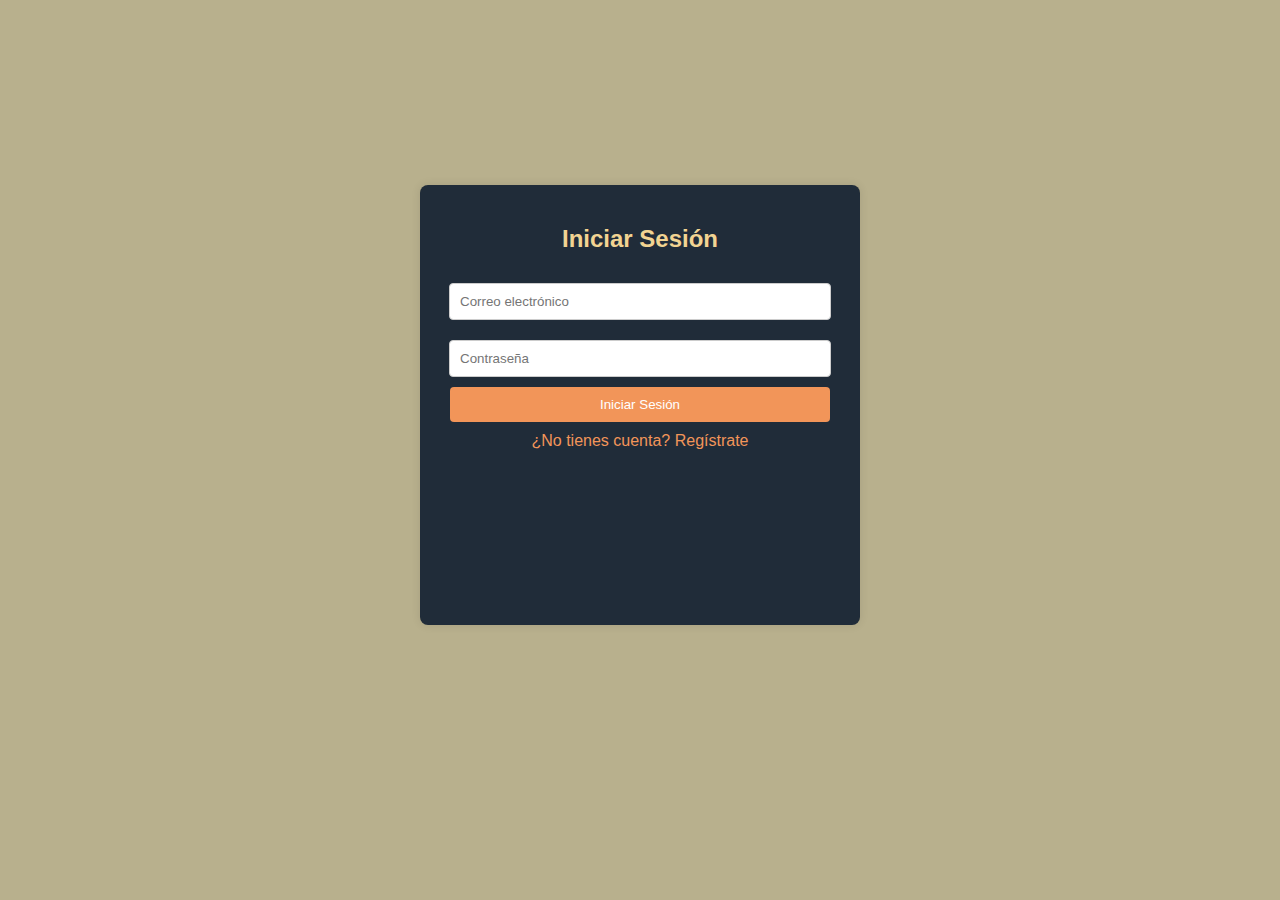
<file: index.html>
<!DOCTYPE html>
<html lang="es">
    <head>
        <meta charset="UTF-8">
        <meta name="viewport" content="width=device-width, initial-scale=1.0">
        <title>Login</title>
        <link rel="stylesheet" href="/public/css/style.css">
        <script src="/public/scripts/script.js" defer></script>
<body>
    <div class="login-container">
        <h2>Iniciar Sesión</h2>
        <form id="loginForm">
            <input type="email" id="email" placeholder="Correo electrónico" required>
            <input type="password" id="password" placeholder="Contraseña" required>
            <button type="submit">Iniciar Sesión</button>
        </form>
        <a href="/public/views/register.html">¿No tienes cuenta? Regístrate</a>
    </div>
</body>
</html>
</file>
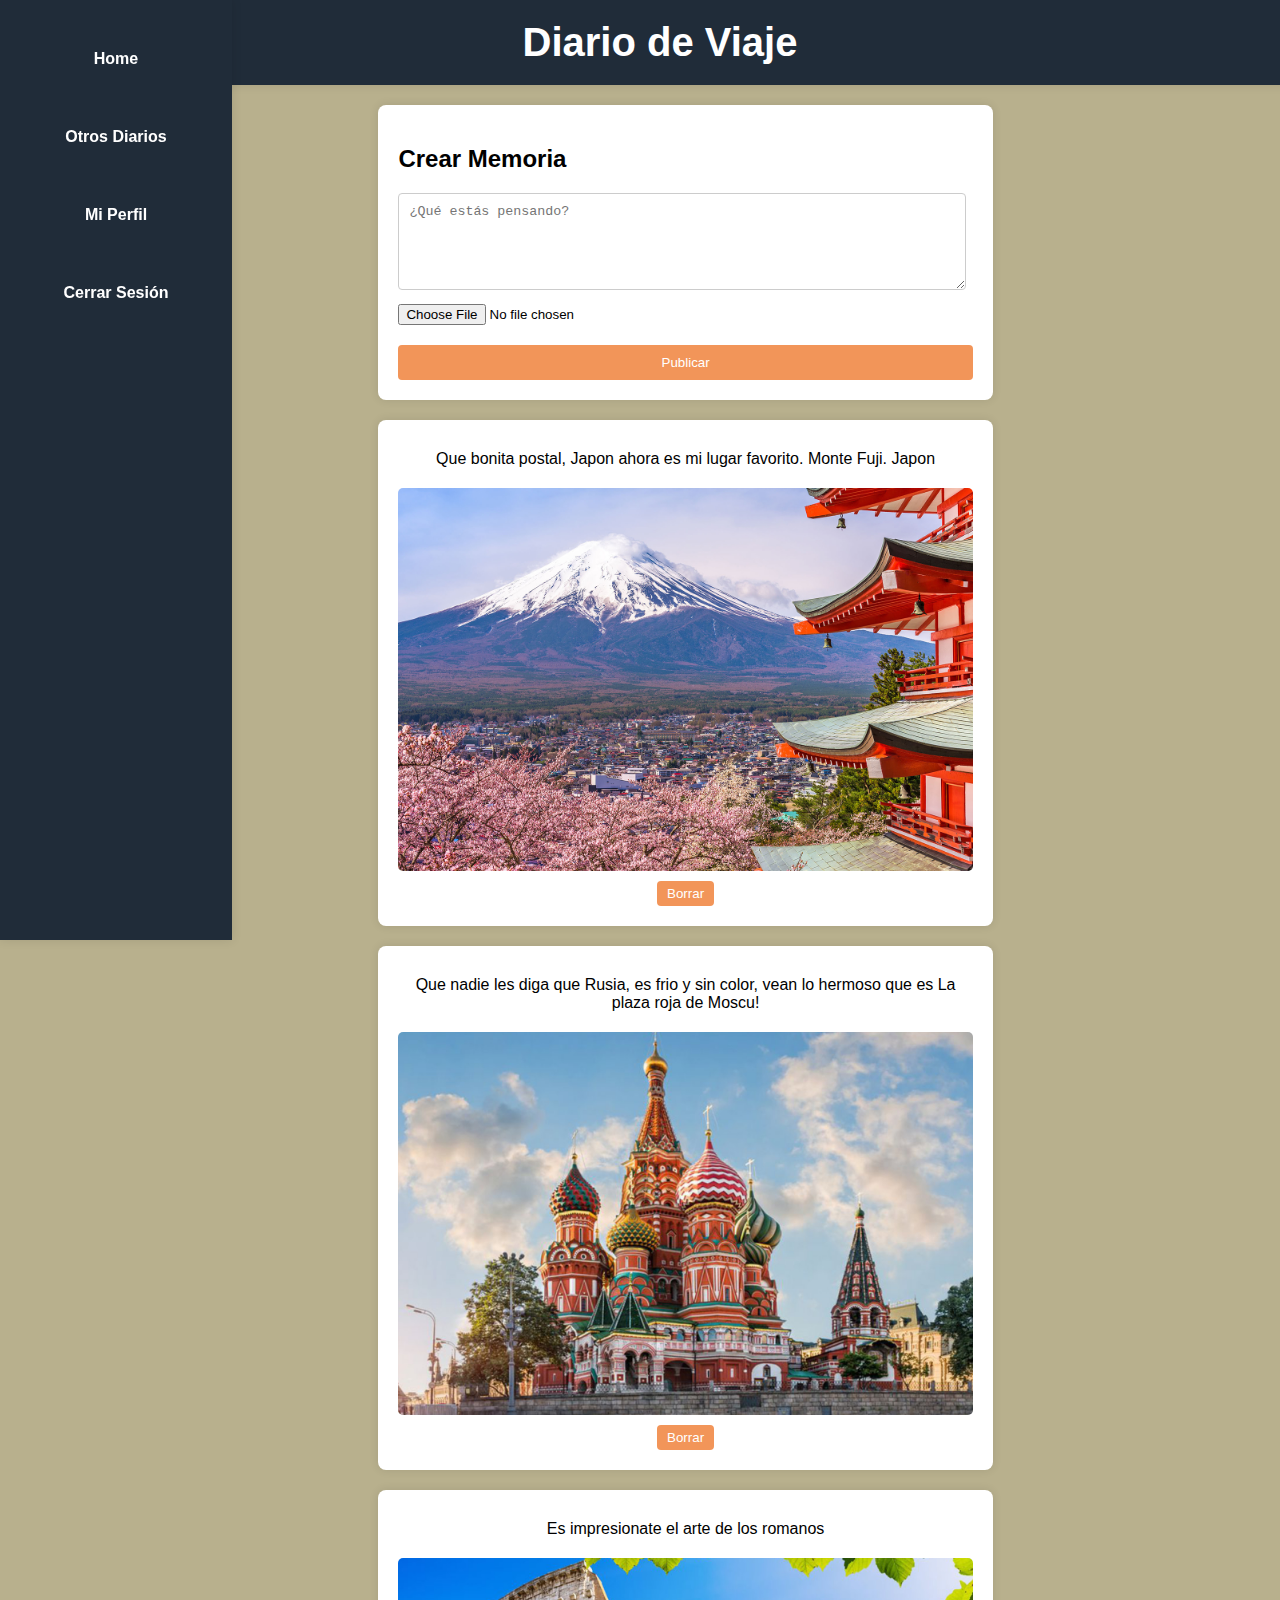
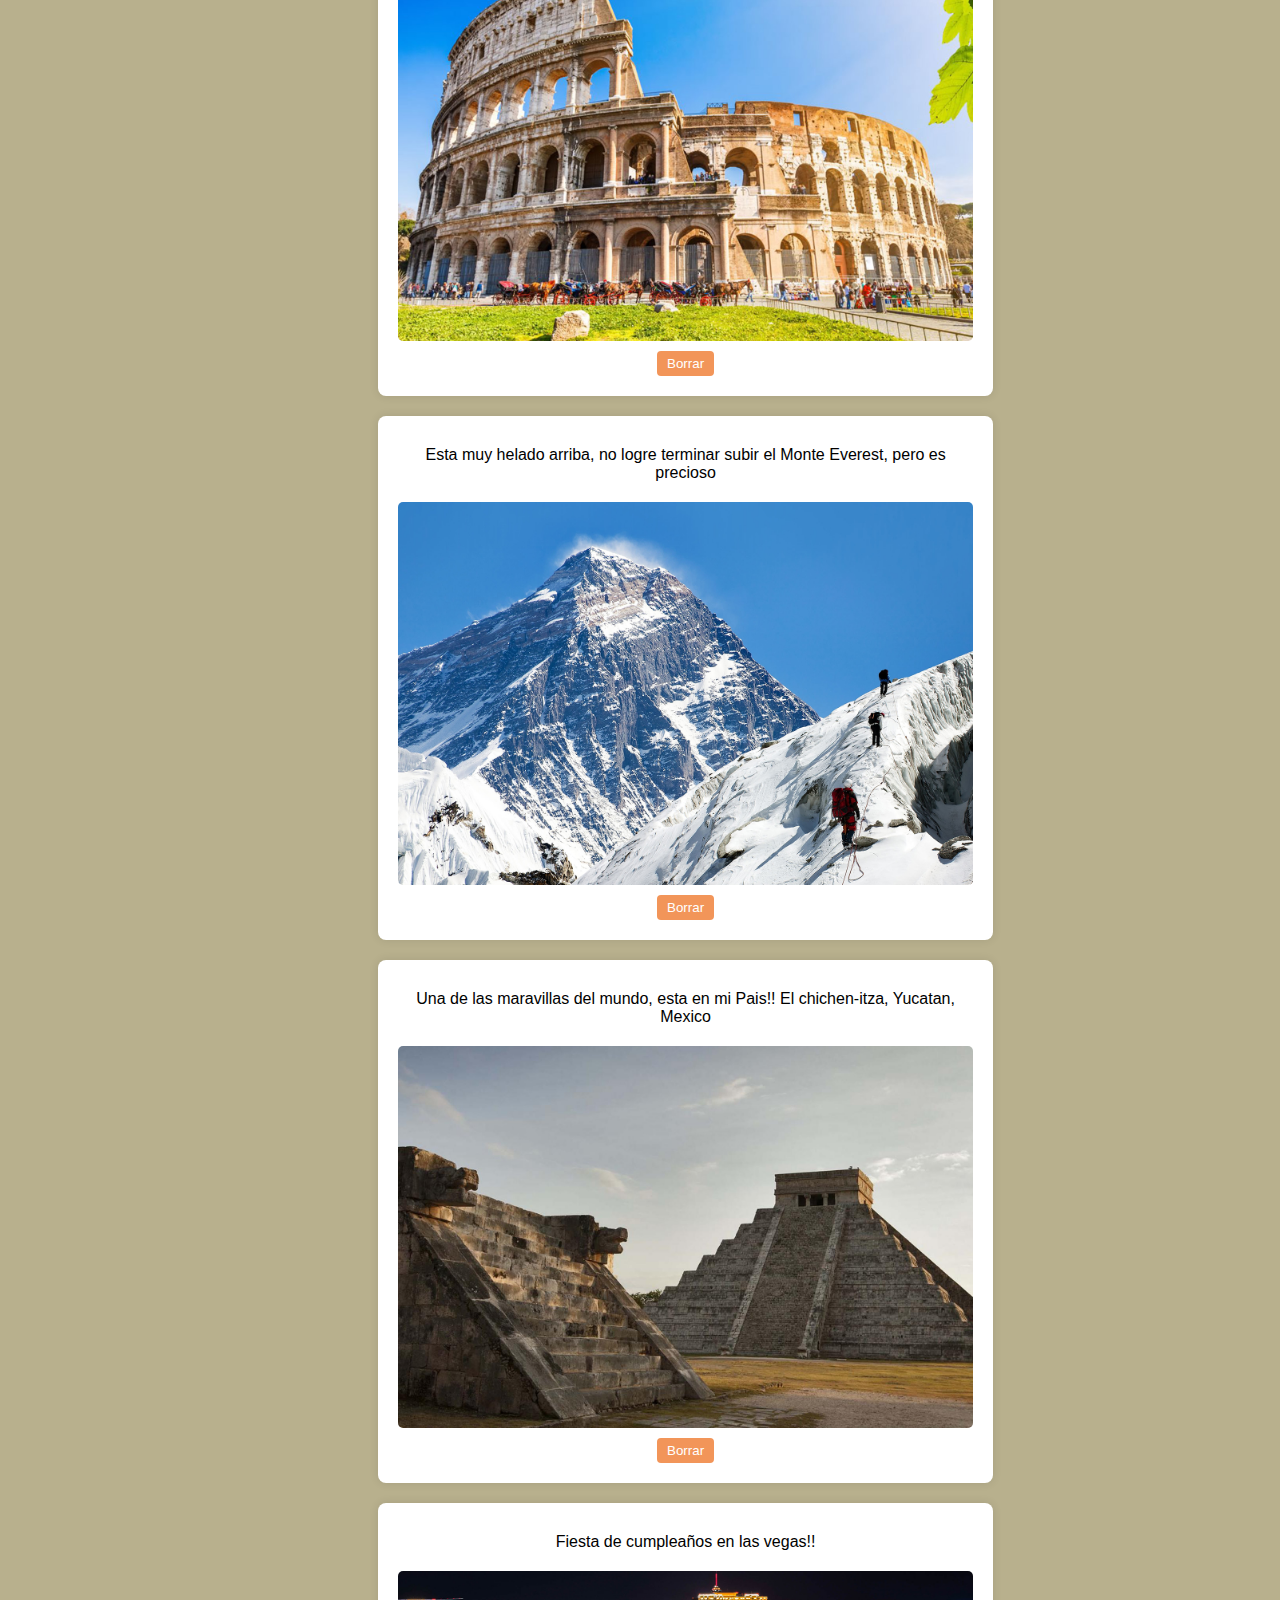
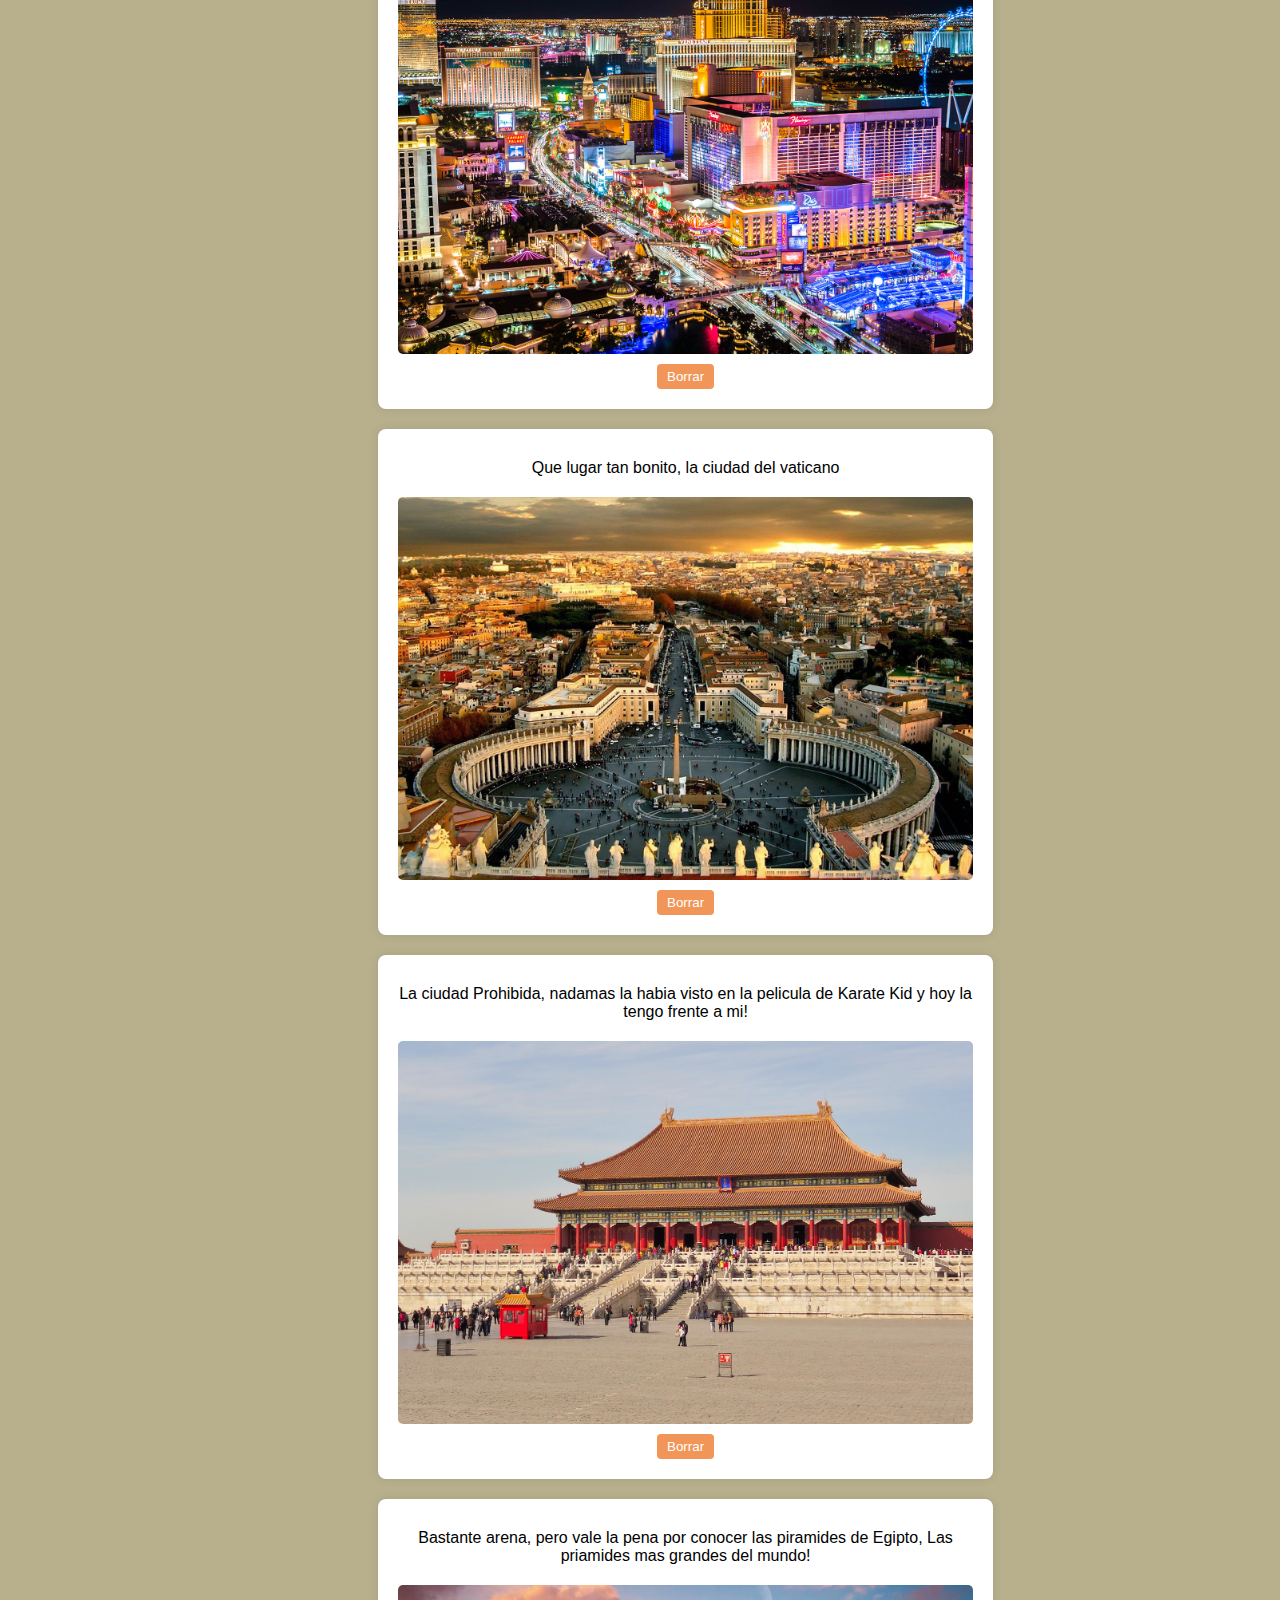
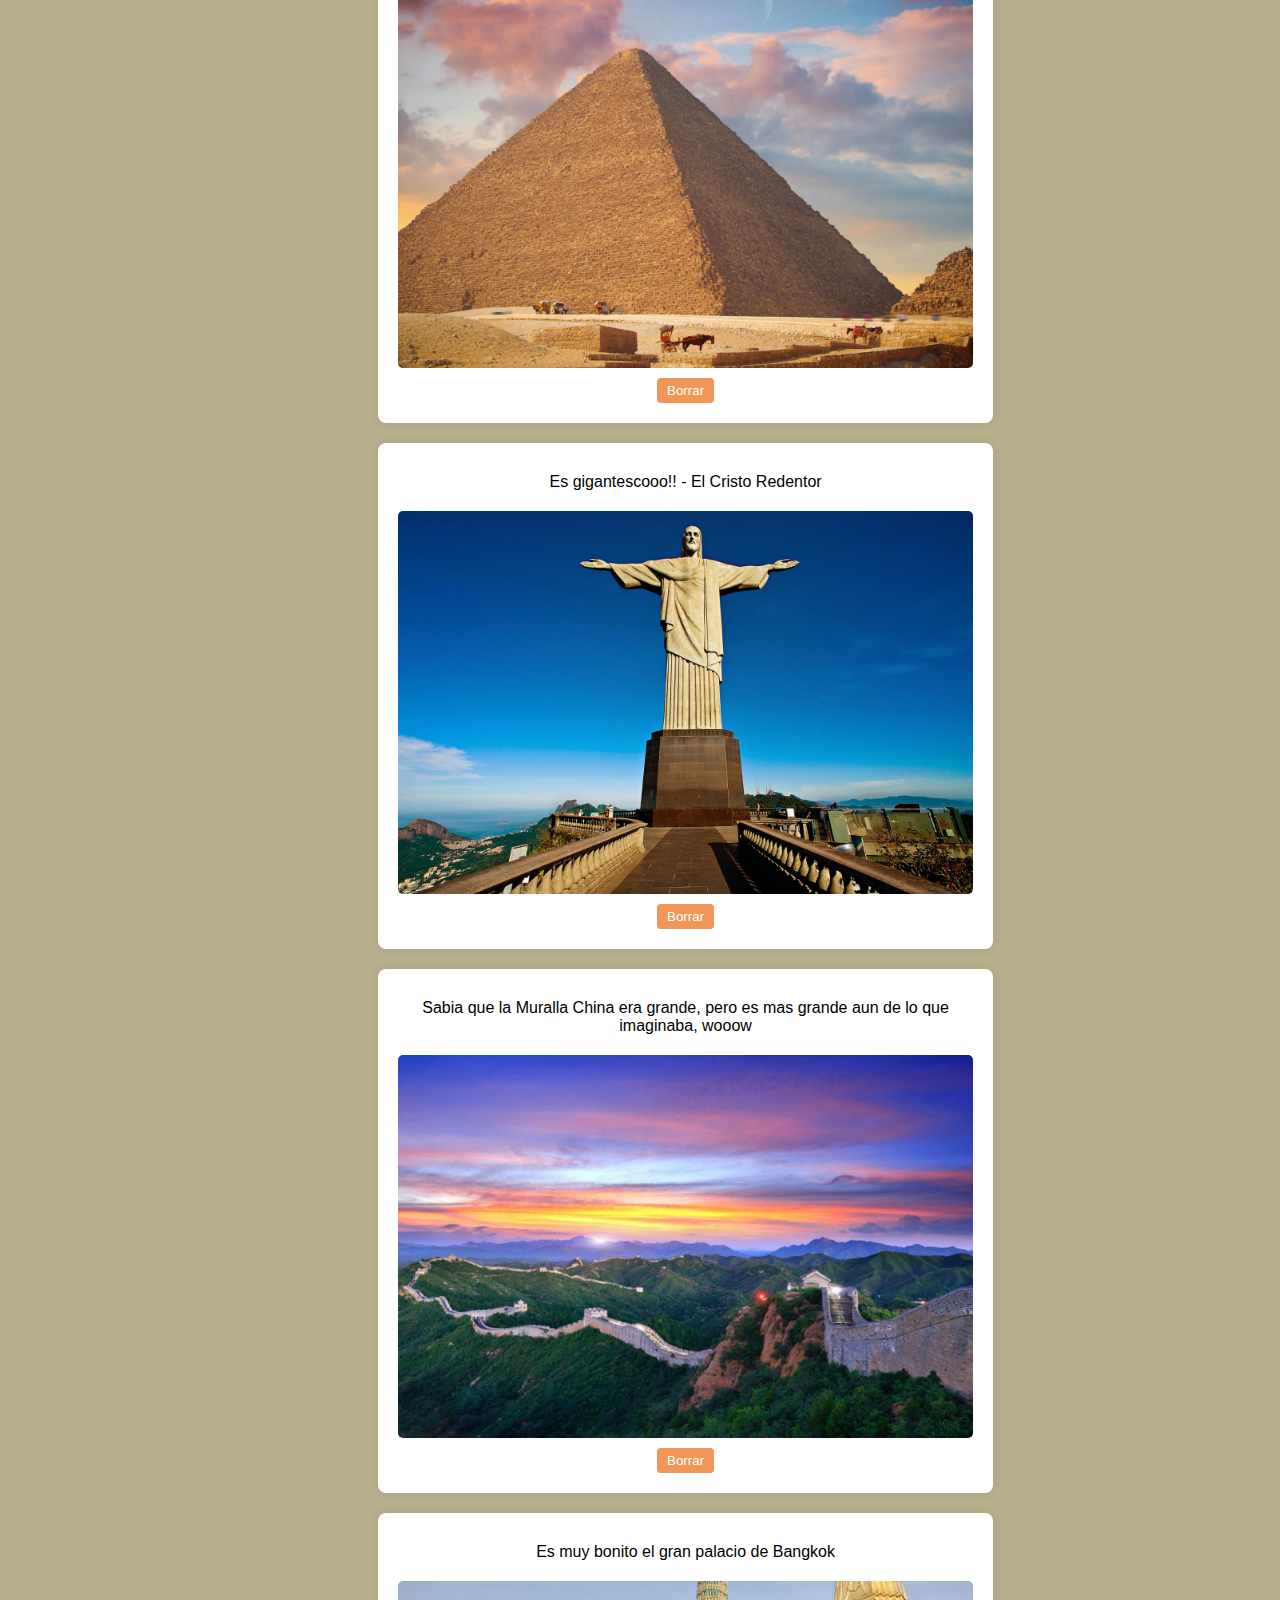
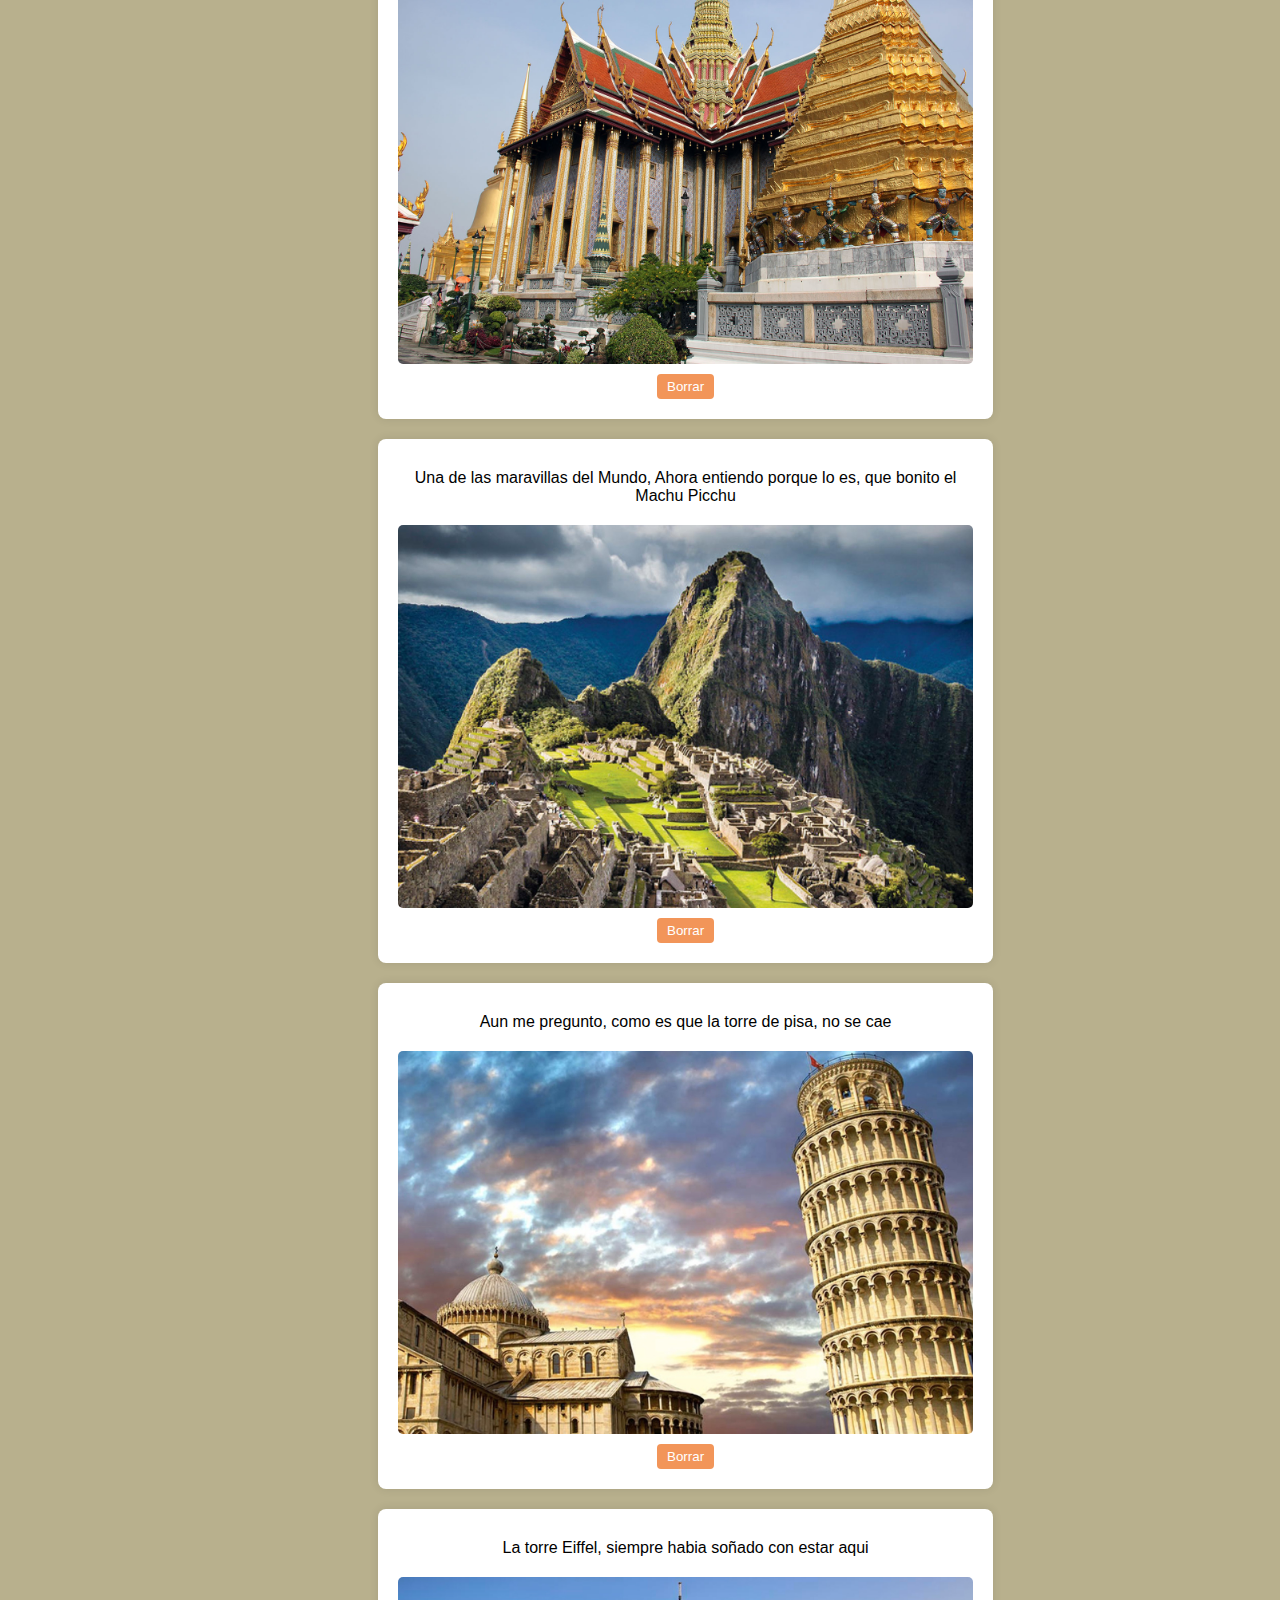
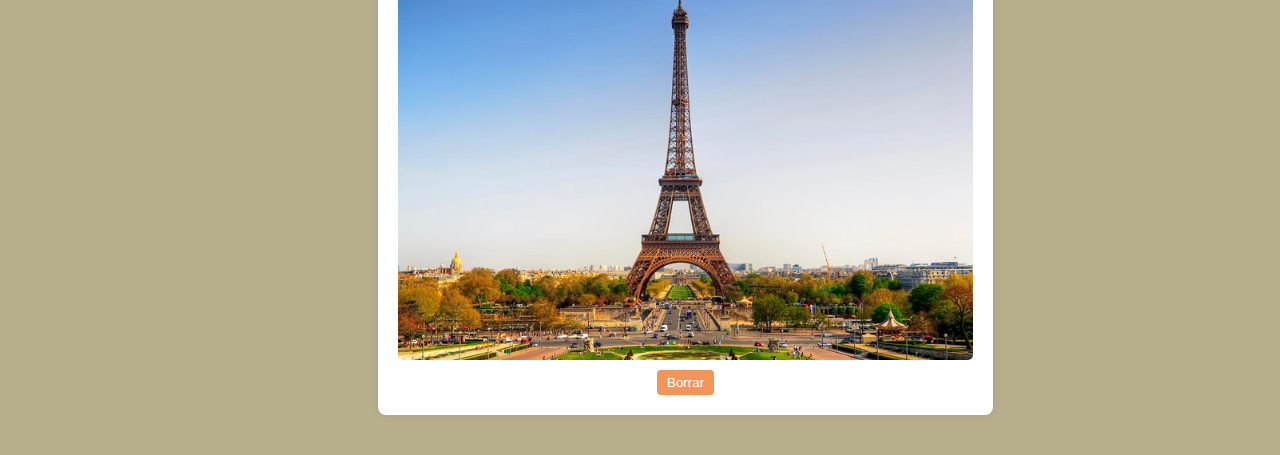
<file: public/views/home.html>
<!DOCTYPE html>
<html lang="es">
<head>
    <meta charset="UTF-8">
    <meta name="viewport" content="width=device-width, initial-scale=1.0">
    <title>Home - Diario de Viaje</title>
    <link rel="stylesheet" href="/public/css/home.css">
</head>
<body>
    <div class="header">
        <h1 class="banner-text">Diario de Viaje</h1>
    </div>
    <div class="container">
        <div class="navbar-vertical">
            <a href="/public/views/home.html">Home</a>
            <a href="/public/views/other.html">Otros Diarios</a>
            <a href="/public/views/profile.html">Mi Perfil</a>
            <a href="#" id="logoutButton">Cerrar Sesión</a>
        </div>
        <div class="content">
            <div class="create-memory">
                <h2>Crear Memoria</h2>
                <textarea id="memoryText" placeholder="¿Qué estás pensando?" rows="5"></textarea>
                <input type="file" id="memoryImage" accept="image/*">
                <button id="publishButton">Publicar</button>
            </div>
            <div id="memoriesContainer">
                <div class="memory-card">
                    <p>Que bonita postal, Japon ahora es mi lugar favorito. Monte Fuji. Japon</p>
                    <img src="/public/recursos/monte-fuji-japon.jpg" alt="monte-fuji-japon">
                    <button>Borrar</button>
                </div>
                <div class="memory-card">
                    <p>Que nadie les diga que Rusia, es frio y sin color, vean lo hermoso que es La plaza roja de Moscu!</p>
                    <img src="/public/recursos/plaza-roja-moscu-rusia.jpg" alt="plaza-roja-moscu-rusia">
                    <button>Borrar</button>
                </div>
                <div class="memory-card">
                    <p>Es impresionate el arte de los romanos</p>
                    <img src="/public/recursos/coliseo-roma-italia.jpg" alt="coliseo-roma-italia">
                    <button>Borrar</button>
                </div>
                <div class="memory-card">
                    <p>Esta muy helado arriba, no logre terminar subir el Monte Everest, pero es precioso</p>
                    <img src="/public/recursos/monte-everest-nepal-y-china.jpg" alt="Aventura en la montaña">
                    <button>Borrar</button>
                </div>
                <div class="memory-card">
                    <p>Una de las maravillas del mundo, esta en mi Pais!! El chichen-itza, Yucatan, Mexico</p>
                    <img src="/public/recursos/chichen-itza-yucatan-mexico.jpg" alt="chichen-itza-yucatan-mexico">
                    <button>Borrar</button>
                </div>
                <div class="memory-card">
                    <p>Fiesta de cumpleaños en las vegas!!</p>
                    <img src="/public/recursos/el-strip-las-vegas-eeuu.jpg" alt="Fiesta de cumpleaños">
                    <button>Borrar</button>
                </div>
                <div class="memory-card">
                    <p>Que lugar tan bonito, la ciudad del vaticano</p>
                    <img src="/public/recursos/ciudad-del-vaticano.jpg" alt="ciudad-del-vaticano">
                    <button>Borrar</button>
                </div>
                <div class="memory-card">
                    <p>La ciudad Prohibida, nadamas la habia visto en la pelicula de Karate Kid y hoy la tengo frente a mi!</p>
                    <img src="/public/recursos/ciudad-prohibida-beijing-china.jpg" alt="ciudad-prohibida-beijing-china">
                    <button>Borrar</button>
                </div>
                <div class="memory-card">
                    <p>Bastante arena, pero vale la pena por conocer las piramides de Egipto, Las priamides mas grandes del mundo!</p>
                    <img src="/public/recursos/gran-piramide-de-guiza-egipto.jpg" alt="Fiesta de cumpleaños">
                    <button>Borrar</button>
                </div>
                <div class="memory-card">
                    <p>Es gigantescooo!! - El Cristo Redentor</p>
                    <img src="/public/recursos/cristo-redentor-rio-de-janeiro-brasil.jpg" alt="cristo-redentor-rio-de-janeiro-brasil">
                    <button>Borrar</button>
                </div>
                <div class="memory-card">
                    <p>Sabia que la Muralla China era grande, pero es mas grande aun de lo que imaginaba, wooow</p>
                    <img src="/public/recursos/gran-muralla-china.jpg" alt="gran-muralla-china">
                    <button>Borrar</button>
                </div>
                <div class="memory-card">
                    <p>Es muy bonito el gran palacio de Bangkok</p>
                    <img src="/public/recursos/gran-palacio-de-bangkok-tailandia.jpg" alt="gran-palacio-de-bangkok-tailandia">
                    <button>Borrar</button>
                </div>
                <div class="memory-card">
                    <p>Una de las maravillas del Mundo, Ahora entiendo porque lo es, que bonito el Machu Picchu</p>
                    <img src="/public/recursos/machu-picchu-peru.jpg" alt="machu-picchu-peru">
                    <button>Borrar</button>
                </div>
                <div class="memory-card">
                    <p>Aun me pregunto, como es que la torre de pisa, no se cae</p>
                    <img src="/public/recursos/torre-de-pisa-italia.jpg" alt="torre-de-pisa-italia">
                    <button>Borrar</button>
                </div>
                <div class="memory-card">
                    <p>La torre Eiffel, siempre habia soñado con estar aqui</p>
                    <img src="/public/recursos/torre-eiffel-paris-francia.jpg" alt="torre-eiffel-paris-francia">
                    <button>Borrar</button>
                </div>
            </div>
        </div>
    </div>
    <script src="/public/scripts/home.js"></script>
    <script src="/public/scripts/logout.js" defer></script>
</body>
</html>
</file>
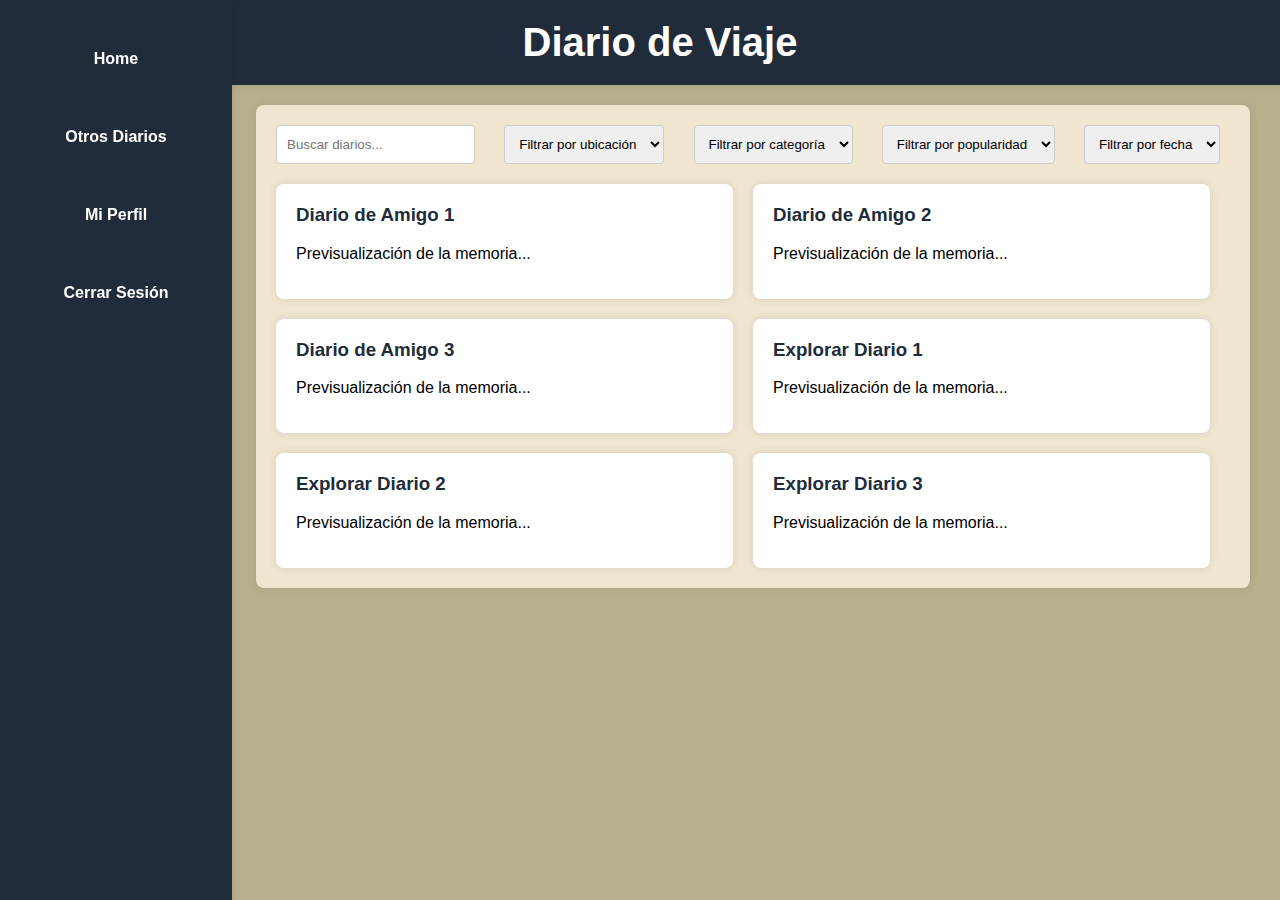
<file: public/views/other.html>
<!DOCTYPE html>
<html lang="es">
<head>
    <meta charset="UTF-8">
    <meta name="viewport" content="width=device-width, initial-scale=1.0">
    <title>Otros Diarios - Diario de Viaje</title>
    <link rel="stylesheet" href="/public/css/other.css">
</head>
<body>
    <div class="navbar-vertical">
        <a href="/public/views/home.html">Home</a>
        <a href="/public/views/other.html">Otros Diarios</a>
        <a href="/public/views/profile.html">Mi Perfil</a>
        <a href="#" id="logoutButton">Cerrar Sesión</a>
    </div>
    <div class="header">
        <h1 class="banner-text">Diario de Viaje</h1>
    </div>
    <div class="container">
        <div class="main-content">
            <div class="content">
                <div class="search-bar">
                    <input type="text" placeholder="Buscar diarios...">
                    <select>
                        <option value="" disabled selected>Filtrar por ubicación</option>
                        <option value="ciudad">Ciudad</option>
                        <option value="pais">País</option>
                    </select>
                    <select>
                        <option value="" disabled selected>Filtrar por categoría</option>
                        <option value="restaurante">Restaurante</option>
                        <option value="museo">Museo</option>
                        <option value="plaza">Plaza</option>
                    </select>
                    <select>
                        <option value="" disabled selected>Filtrar por popularidad</option>
                        <option value="mas_populares">Más populares</option>
                        <option value="menos_populares">Menos populares</option>
                    </select>
                    <select>
                        <option value="" disabled selected>Filtrar por fecha</option>
                        <option value="recientes">Más recientes</option>
                        <option value="antiguos">Más antiguos</option>
                    </select>
                </div>
                <div class="diary-container">
                    <div class="diary">
                        <h3>Diario de Amigo 1</h3>
                        <p>Previsualización de la memoria...</p>
                    </div>
                    <div class="diary">
                        <h3>Diario de Amigo 2</h3>
                        <p>Previsualización de la memoria...</p>
                    </div>
                    <div class="diary">
                        <h3>Diario de Amigo 3</h3>
                        <p>Previsualización de la memoria...</p>
                    </div>
                    <div class="diary">
                        <h3>Explorar Diario 1</h3>
                        <p>Previsualización de la memoria...</p>
                    </div>
                    <div class="diary">
                        <h3>Explorar Diario 2</h3>
                        <p>Previsualización de la memoria...</p>
                    </div>
                    <div class="diary">
                        <h3>Explorar Diario 3</h3>
                        <p>Previsualización de la memoria...</p>
                    </div>
                </div>
            </div>
        </div>
    </div>
    <script src="/public/scripts/logout.js" defer></script>
</body>
</html>
</file>
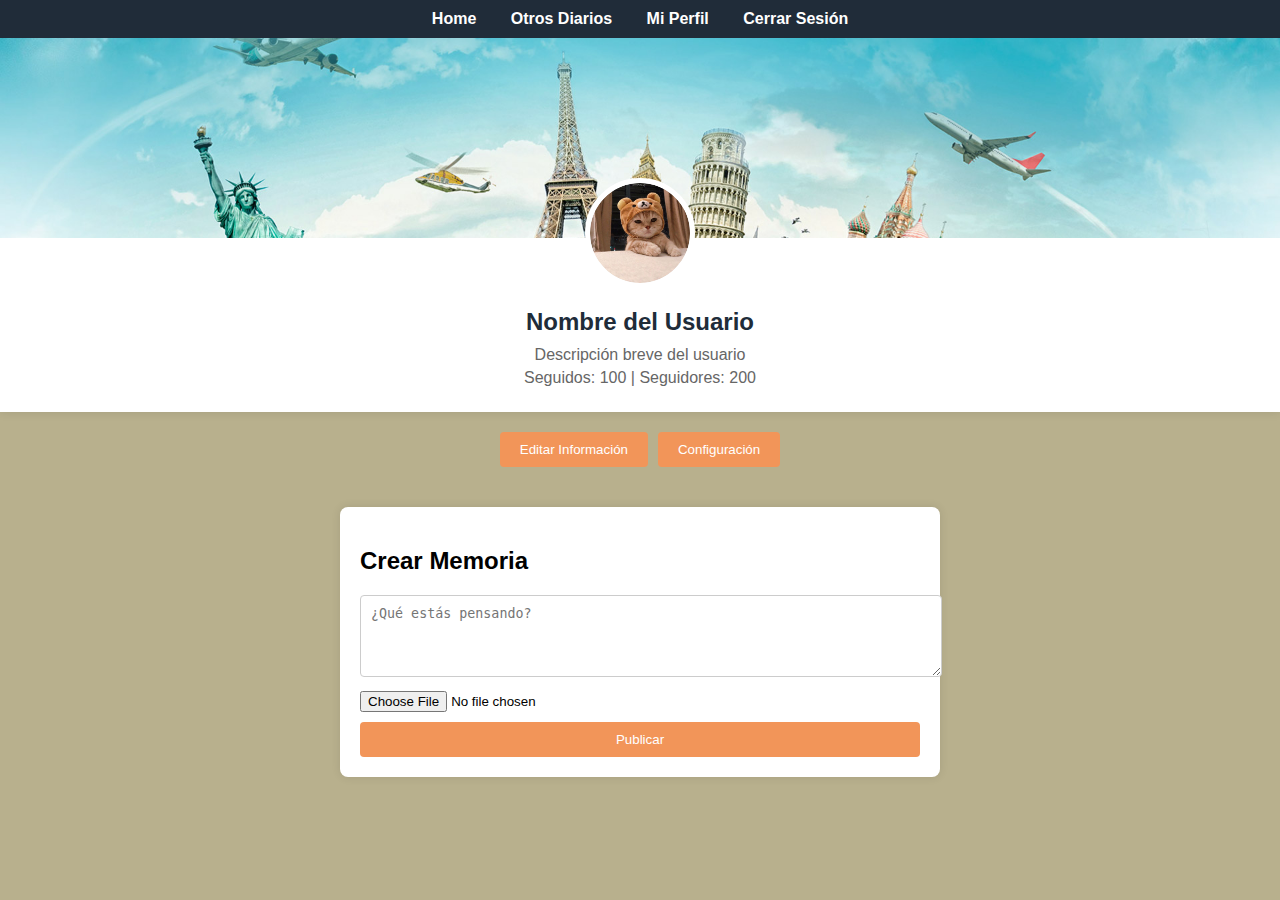
<file: public/views/profile.html>
<!DOCTYPE html>
<html lang="es">
<head>
    <meta charset="UTF-8">
    <meta name="viewport" content="width=device-width, initial-scale=1.0">
    <title>Perfil - Diario de Viaje</title>
    <link rel="stylesheet" href="/public/css/profile.css">
</head>
<body>
    <div class="navbar">
        <a href="/public/views/home.html">Home</a>
        <a href="/public/views/other.html">Otros Diarios</a>
        <a href="/public/views/profile.html">Mi Perfil</a>
        <a href="#" id="logoutButton">Cerrar Sesión</a>
    </div>
    <div class="profile-header">
        <div class="cover-photo" style="background-image: url('/public/recursos/viaja.jpg');"></div>
        <div class="profile-photo" style="background-image: url('/public/recursos/gato.jpg');"></div>
    </div>
    <div class="profile-info">
        <h2>Nombre del Usuario</h2>
        <p>Descripción breve del usuario</p>
        <p>Seguidos: 100 | Seguidores: 200</p>
    </div>
    <div class="profile-actions">
        <button>Editar Información</button>
        <button>Configuración</button>
    </div>
    <div class="container">
        <div class="content">
            <div class="create-memory">
                <h2>Crear Memoria</h2>
                <textarea id="memoryText" placeholder="¿Qué estás pensando?" rows="4"></textarea>
                <input type="file" id="memoryImage" accept="image/*">
                <button id="publishButton">Publicar</button>
            </div>
            <div id="memoriesContainer">
                <!-- Aquí se añadirán las memorias publicadas -->
            </div>
        </div>
    </div>
    <script src="/public/scripts/profile.js"></script>
    <script src="/public/scripts/logout.js" defer></script>
</body>
</html>
</file>
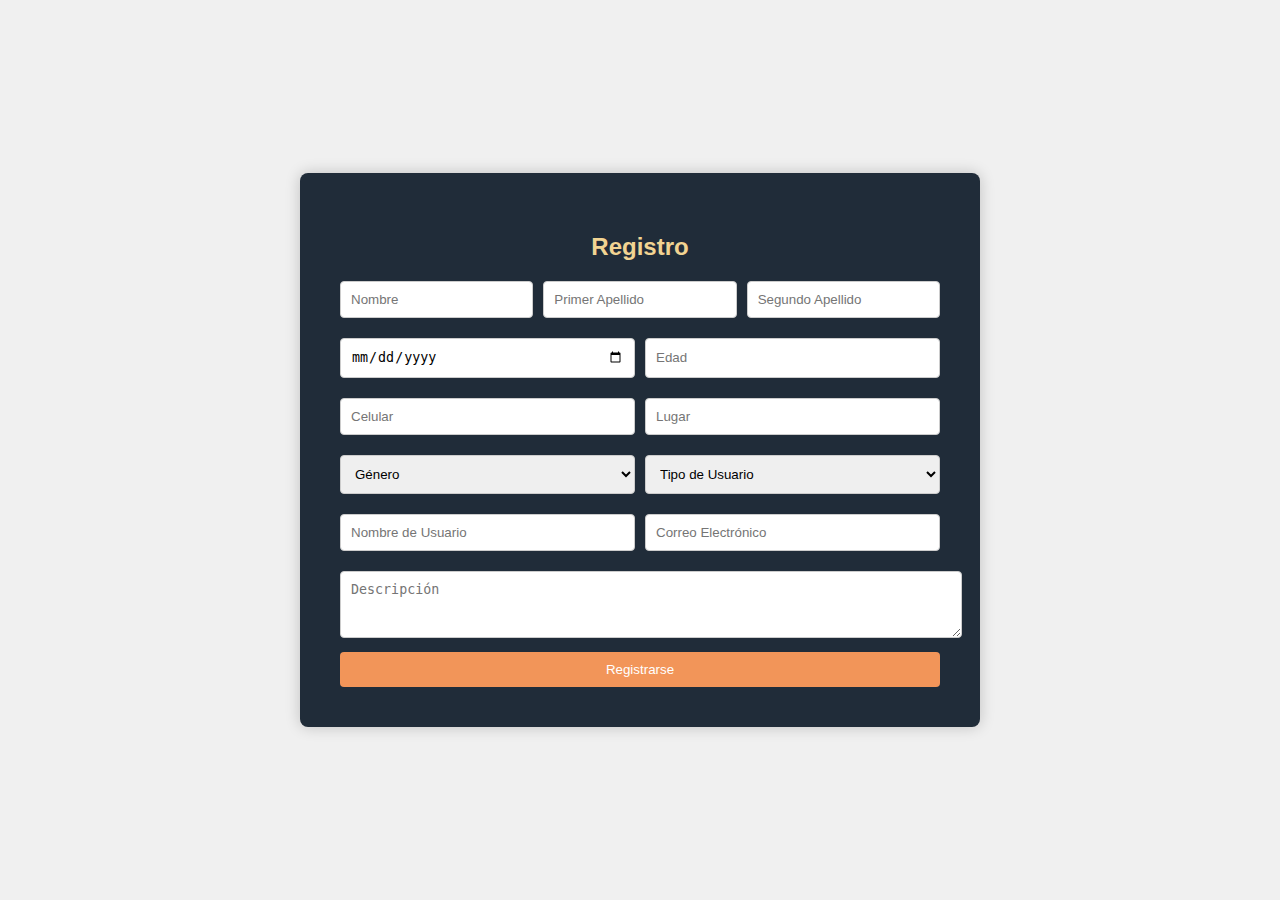
<file: public/views/register.html>
<!DOCTYPE html>
<html lang="es">
<head>
    <meta charset="UTF-8">
    <meta name="viewport" content="width=device-width, initial-scale=1.0">
    <title>Registro</title>
    <link rel="stylesheet" href="/public/css/register.css">
</head>
<body>
    <div class="register-container">
        <h2>Registro</h2>
        <form id="registerForm">
            <div class="form-group">
                <input type="text" name="nombre" placeholder="Nombre" required>
                <input type="text" name="primer_apellido" placeholder="Primer Apellido" required>
                <input type="text" name="segundo_apellido" placeholder="Segundo Apellido" required>
            </div>
            <div class="form-group">
                <input type="date" id="fecha_nacimiento" name="fecha_nacimiento" placeholder="Fecha de Nacimiento" required>
                <input type="number" id="edad" name="edad" placeholder="Edad" readonly>
            </div>
            <div class="form-group">
                <input type="tel" name="celular" placeholder="Celular" required>
                <input type="text" name="lugar" placeholder="Lugar" required>
            </div>
            <div class="form-group">
                <select name="genero" required>
                    <option value="" disabled selected>Género</option>
                    <option value="masculino">Masculino</option>
                    <option value="femenino">Femenino</option>
                    <option value="otro">Otro</option>
                </select>
                <select name="tipo_usuario" required>
                    <option value="" disabled selected>Tipo de Usuario</option>
                    <option value="viajero">Viajero</option>
                    <option value="turista">Turista</option>
                    <option value="explorador">Explorador</option>
                </select>
            </div>
            <div class="form-group">
                <input type="text" name="nombre_usuario" placeholder="Nombre de Usuario" required>
                <input type="email" name="correo" placeholder="Correo Electrónico" required>
            </div>
            <textarea name="descripcion" placeholder="Descripción" rows="3"></textarea>
            <button type="submit">Registrarse</button>
        </form>
    </div>
    <script src="/public/scripts/register.js"></script>
</body>
</html>
</file>
<file: public/css/style.css>
body {
    display: flex;
    justify-content: center;
    align-items: center;
    height: 90vh;
    margin: 0;
    font-family: Arial, sans-serif;
    background-color: #B8B08D; 
}

.login-container {
    background-color: #202C39;
    padding: 20px;
    border-radius: 8px;
    box-shadow: 0 0 10px rgba(0, 0, 0, 0.1);
    width: 400px;
    height: 400px;
    text-align: center;
}

.login-container h2 {
    margin-bottom: 20px;
    color: #F2D492;
}

.login-container input {
    width: 90%;
    padding: 10px;
    margin: 10px 0;
    border: 1px solid #ccc;
    border-radius: 4px;
}

.login-container button {
    width: 95%;
    padding: 10px;
    background-color: #F29559; 
    color: #fff;
    border: none;
    border-radius: 4px;
    cursor: pointer;
}

.login-container button:hover {
    background-color: #283845; 
}

.login-container a {
    display: block;
    margin-top: 10px;
    color: #F29559;
    text-decoration: none;
}

.login-container a:hover {
    text-decoration: underline;
}
</file>
<file: public/css/home.css>
body {
    font-family: Arial, sans-serif;
    margin: 0;
    padding: 0;
    background-color: #B8B08D;
}

.header {
    width: 100%;
    height: 15%;
    background-color: #202C39;
    text-align: center;
    box-shadow: 0 0 10px rgba(0, 0, 0, 0.1);
    padding: 20px;
}

.header .banner-text {
    color: #fff;
    font-size: 2.5em;
    margin: 0;
}

.navbar-vertical {
    width: 15%;
    background-color: #202C39;
    color: #fff;
    padding: 20px;
    box-shadow: 0 0 10px rgba(0, 0, 0, 0.1);
    height: 100vh;
    position: fixed;
    left: 0;
    top: 0;
    display: flex;
    flex-direction: column;
    align-items: center;
    overflow-y: auto;
}

.navbar-vertical a {
    color: #fff;
    margin: 30px 0;
    text-decoration: none;
    font-weight: bold;
    display: block;
    text-align: center;
}

.container {
    display: flex;
    margin-left: 20%;
    padding: 20px;
    width: 80%;
}

.content {
    width: 60%;
    margin-left: 10%;
}

.create-memory {
    background-color: #fff;
    padding: 20px;
    border-radius: 8px;
    box-shadow: 0 0 10px rgba(0, 0, 0, 0.1);
    margin-bottom: 20px;
}

.create-memory textarea {
    width: 95%;
    padding: 10px;
    border: 1px solid #ccc;
    border-radius: 4px;
    margin-bottom: 10px;
}

.create-memory input[type="file"] {
    margin-bottom: 20px;
}

.create-memory button {
    width: 100%;
    padding: 10px;
    background-color: #F29559;
    color: #fff;
    border: none;
    border-radius: 4px;
    cursor: pointer;
}

.create-memory button:hover {
    background-color: #283845;
}

.memory-card {
    background-color: #fff;
    padding: 20px;
    border-radius: 8px;
    box-shadow: 0 0 10px rgba(0, 0, 0, 0.1);
    margin-bottom: 20px;
    text-align: center;
}

.memory-card p {
    margin: 0;
    padding: 10px 0;
}

.memory-card img {
    max-width: 100%;
    border-radius: 5px;
    margin-top: 10px;
    display: block;
    margin-left: auto;
    margin-right: auto;
}

.memory-card button {
    margin-top: 10px;
    padding: 5px 10px;
    background-color: #F29559;
    color: #fff;
    border: none;
    border-radius: 4px;
    cursor: pointer;
}

.memory-card button:hover {
    background-color: #283845;
}
</file>
<file: public/css/other.css>
body {
    font-family: Arial, sans-serif;
    margin: 0;
    padding: 0;
    background-color: #B8B08D; 
}

.header {
    width: 100%;
    height: 15%;
    background-color: #202C39;
    text-align: center;
    box-shadow: 0 0 10px rgba(0, 0, 0, 0.1);
    padding: 20px;
}

.header .banner-text {
    color: #fff; 
    font-size: 2.5em; 
    margin: 0;
}

.navbar-vertical {
    width: 15%;
    background-color: #202C39;
    color: #fff;
    padding: 20px;
    box-shadow: 0 0 10px rgba(0, 0, 0, 0.1);
    height: 100vh;
    position: fixed;
    left: 0;
    top: 0;
    display: flex;
    flex-direction: column;
    align-items: center;
    overflow-y: auto;
}

.navbar-vertical a {
    color: #fff;
    margin: 30px 0;
    text-decoration: none;
    font-weight: bold;
    display: block;
    text-align: center;
}

.main-content {
    width: calc(80% - 30px); 
    margin-left: 20%;
    border-radius: 8px;
    background-color: #F0E5CF;
    box-shadow: 0 0 10px rgba(0, 0, 0, 0.1);
    padding: 20px;
    box-sizing: border-box;
    margin-top: 20px; 
}

.search-bar {
    display: flex;
    justify-content: space-between;
    margin-bottom: 20px;
}

.search-bar input, .search-bar select {
    padding: 10px;
    border: 1px solid #ccc;
    border-radius: 4px;
    margin-right: 10px;
}

.diary-container {
    display: flex;
    flex-wrap: wrap;
    gap: 20px;
}

.diary {
    background-color: #fff;
    padding: 20px;
    border-radius: 8px;
    box-shadow: 0 0 10px rgba(0, 0, 0, 0.1);
    width: calc(50% - 20px);
    box-sizing: border-box;
}

.diary h3 {
    margin-top: 0;
    color: #202C39;
}
</file>
<file: public/css/profile.css>
body {
    font-family: Arial, sans-serif;
    margin: 0;
    padding: 0;
    background-color: #B8B08D;
}

.navbar {
    background-color: #202C39;
    color: #fff;
    padding: 10px;
    text-align: center;
    box-shadow: 0 0 10px rgba(0, 0, 0, 0.1);
}

.navbar a {
    color: #fff;
    margin: 0 15px;
    text-decoration: none;
    font-weight: bold;
}

.profile-header {
    position: relative;
    text-align: center;
    color: white;
}

.cover-photo {
    width: 100%;
    height: 200px;
    background-color: #202C39;
    background-size: cover;
    background-position: center;
}

.profile-photo {
    position: absolute;
    bottom: -50px;
    left: 50%;
    transform: translateX(-50%);
    border: 5px solid white;
    border-radius: 50%;
    width: 100px;
    height: 100px;
    background-color: #fff;
    background-size: cover;
    background-position: center;
}

.profile-info {
    text-align: center;
    padding: 60px 20px 20px;
    background-color: #fff;
    margin-bottom: 20px;
    box-shadow: 0 0 10px rgba(0, 0, 0, 0.1);
}

.profile-info h2 {
    margin: 10px 0;
    color: #202C39;
}

.profile-info p {
    margin: 5px 0;
    color: #666;
}

.profile-actions {
    display: flex;
    justify-content: center;
    gap: 10px;
    margin-bottom: 20px;
}

.profile-actions button {
    padding: 10px 20px;
    background-color: #F29559;
    color: #fff;
    border: none;
    border-radius: 4px;
    cursor: pointer;
}

.profile-actions button:hover {
    background-color: #283845;
}

.container {
    display: flex;
    justify-content: center;
    padding: 20px;
}

.content {
    width: 600px;
}

.create-memory {
    background-color: #fff;
    padding: 20px;
    border-radius: 8px;
    box-shadow: 0 0 10px rgba(0, 0, 0, 0.1);
    margin-bottom: 20px;
}

.create-memory textarea {
    width: 100%;
    padding: 10px;
    border: 1px solid #ccc;
    border-radius: 4px;
    margin-bottom: 10px;
}

.create-memory input[type="file"] {
    margin-bottom: 10px;
}

.create-memory button {
    width: 100%;
    padding: 10px;
    background-color: #F29559;
    color: #fff;
    border: none;
    border-radius: 4px;
    cursor: pointer;
}

.create-memory button:hover {
    background-color: #283845;
}

.memory-card {
    background-color: #fff;
    padding: 20px;
    border-radius: 8px;
    box-shadow: 0 0 10px rgba(0, 0, 0, 0.1);
    margin-bottom: 20px;
    text-align: center;
}

.memory-card p {
    margin: 0;
    padding: 10px 0;
    color: #333;
}

.memory-card img {
    max-width: 100%;
    border-radius: 5px;
    margin-top: 10px;
    display: block;
    margin-left: auto;
    margin-right: auto;
}

.memory-card button {
    margin-top: 10px;
    padding: 5px 10px;
    background-color: #F29559;
    color: #fff;
    border: none;
    border-radius: 4px;
    cursor: pointer;
}

.memory-card button:hover {
    background-color: #283845;
}
</file>
<file: public/css/register.css>
body {
    display: flex;
    justify-content: center;
    align-items: center;
    height: 100vh;
    margin: 0;
    font-family: Arial, sans-serif;
    background-color: #f0f0f0;
}

.register-container {
    background-color: #202C39;
    padding: 40px;
    border-radius: 8px;
    box-shadow: 0 0 15px rgba(0, 0, 0, 0.2);
    width: 600px;
    text-align: center;
    position: relative;
}

.register-container h2 {
    margin-bottom: 20px;
    color: #F2D492;
}

.form-group {
    display: flex;
    gap: 10px;
    margin-bottom: 10px;
}

.form-group input, .form-group select {
    flex: 1;
}

.register-container input, .register-container select, .register-container textarea {
    width: 100%;
    padding: 10px;
    margin-bottom: 10px;
    border: 1px solid #ccc;
    border-radius: 4px;
}

.register-container button {
    width: 100%;
    padding: 10px;
    background-color: #F29559;
    color: #fff;
    border: none;
    border-radius: 4px;
    cursor: pointer;
}

.register-container button:hover {
    background-color: #283845;
}
</file>
